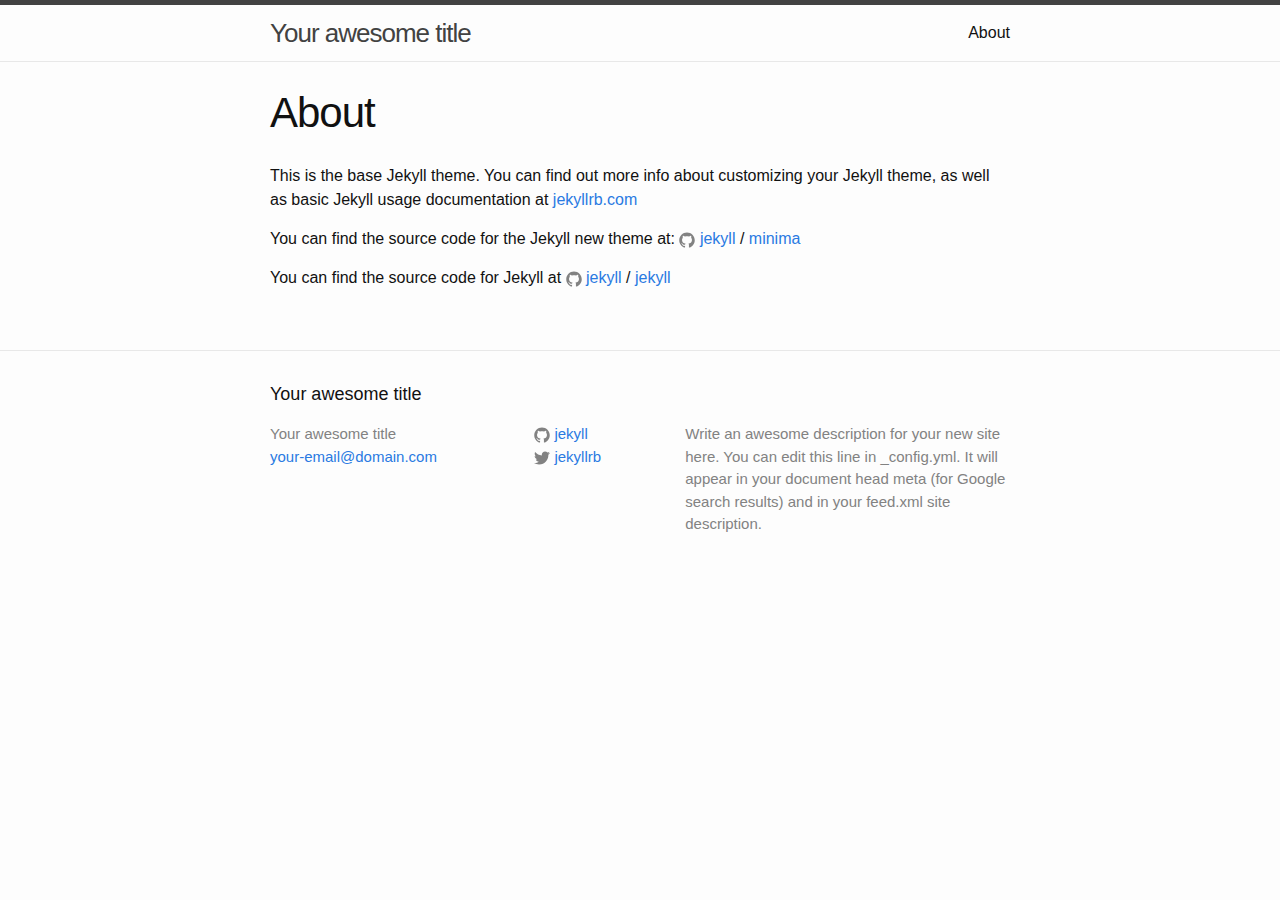
<file: about/index.html>
<!DOCTYPE html>
<html lang="en">

  <head>
  <meta charset="utf-8">
  <meta http-equiv="X-UA-Compatible" content="IE=edge">
  <meta name="viewport" content="width=device-width, initial-scale=1">

  <title>About</title>
  <meta name="description" content="Write an awesome description for your new site here. You can edit this line in _config.yml. It will appear in your document head meta (for Google search resu...">

  <link rel="stylesheet" href="/assets/main.css">
  <link rel="canonical" href="/about/">
  <link rel="alternate" type="application/rss+xml" title="Your awesome title" href="/feed.xml">
  
  
</head>


  <body>

    <header class="site-header" role="banner">

  <div class="wrapper">

    <a class="site-title" href="/">Your awesome title</a>

    <nav class="site-nav">
      <span class="menu-icon">
        <svg viewBox="0 0 18 15" width="18px" height="15px">
          <path fill="#424242" d="M18,1.484c0,0.82-0.665,1.484-1.484,1.484H1.484C0.665,2.969,0,2.304,0,1.484l0,0C0,0.665,0.665,0,1.484,0 h15.031C17.335,0,18,0.665,18,1.484L18,1.484z"/>
          <path fill="#424242" d="M18,7.516C18,8.335,17.335,9,16.516,9H1.484C0.665,9,0,8.335,0,7.516l0,0c0-0.82,0.665-1.484,1.484-1.484 h15.031C17.335,6.031,18,6.696,18,7.516L18,7.516z"/>
          <path fill="#424242" d="M18,13.516C18,14.335,17.335,15,16.516,15H1.484C0.665,15,0,14.335,0,13.516l0,0 c0-0.82,0.665-1.484,1.484-1.484h15.031C17.335,12.031,18,12.696,18,13.516L18,13.516z"/>
        </svg>
      </span>

      <div class="trigger">
        
          
          <a class="page-link" href="/about/">About</a>
          
        
          
        
          
        
          
        
      </div>
    </nav>

  </div>

</header>


    <main class="page-content" aria-label="Content">
      <div class="wrapper">
        <article class="post">

  <header class="post-header">
    <h1 class="post-title">About</h1>
  </header>

  <div class="post-content">
    <p>This is the base Jekyll theme. You can find out more info about customizing your Jekyll theme, as well as basic Jekyll usage documentation at <a href="https://jekyllrb.com/">jekyllrb.com</a></p>

<p>You can find the source code for the Jekyll new theme at:
<a href="https://github.com/jekyll"><span class="icon icon--github"><svg viewBox="0 0 16 16" width="16px" height="16px"><path fill="#828282" d="M7.999,0.431c-4.285,0-7.76,3.474-7.76,7.761 c0,3.428,2.223,6.337,5.307,7.363c0.388,0.071,0.53-0.168,0.53-0.374c0-0.184-0.007-0.672-0.01-1.32 c-2.159,0.469-2.614-1.04-2.614-1.04c-0.353-0.896-0.862-1.135-0.862-1.135c-0.705-0.481,0.053-0.472,0.053-0.472 c0.779,0.055,1.189,0.8,1.189,0.8c0.692,1.186,1.816,0.843,2.258,0.645c0.071-0.502,0.271-0.843,0.493-1.037 C4.86,11.425,3.049,10.76,3.049,7.786c0-0.847,0.302-1.54,0.799-2.082C3.768,5.507,3.501,4.718,3.924,3.65 c0,0,0.652-0.209,2.134,0.796C6.677,4.273,7.34,4.187,8,4.184c0.659,0.003,1.323,0.089,1.943,0.261 c1.482-1.004,2.132-0.796,2.132-0.796c0.423,1.068,0.157,1.857,0.077,2.054c0.497,0.542,0.798,1.235,0.798,2.082 c0,2.981-1.814,3.637-3.543,3.829c0.279,0.24,0.527,0.713,0.527,1.437c0,1.037-0.01,1.874-0.01,2.129 c0,0.208,0.14,0.449,0.534,0.373c3.081-1.028,5.302-3.935,5.302-7.362C15.76,3.906,12.285,0.431,7.999,0.431z"></path></svg>
</span><span class="username">jekyll</span></a>
 /
<a href="https://github.com/jekyll/minima">minima</a></p>

<p>You can find the source code for Jekyll at
<a href="https://github.com/jekyll"><span class="icon icon--github"><svg viewBox="0 0 16 16" width="16px" height="16px"><path fill="#828282" d="M7.999,0.431c-4.285,0-7.76,3.474-7.76,7.761 c0,3.428,2.223,6.337,5.307,7.363c0.388,0.071,0.53-0.168,0.53-0.374c0-0.184-0.007-0.672-0.01-1.32 c-2.159,0.469-2.614-1.04-2.614-1.04c-0.353-0.896-0.862-1.135-0.862-1.135c-0.705-0.481,0.053-0.472,0.053-0.472 c0.779,0.055,1.189,0.8,1.189,0.8c0.692,1.186,1.816,0.843,2.258,0.645c0.071-0.502,0.271-0.843,0.493-1.037 C4.86,11.425,3.049,10.76,3.049,7.786c0-0.847,0.302-1.54,0.799-2.082C3.768,5.507,3.501,4.718,3.924,3.65 c0,0,0.652-0.209,2.134,0.796C6.677,4.273,7.34,4.187,8,4.184c0.659,0.003,1.323,0.089,1.943,0.261 c1.482-1.004,2.132-0.796,2.132-0.796c0.423,1.068,0.157,1.857,0.077,2.054c0.497,0.542,0.798,1.235,0.798,2.082 c0,2.981-1.814,3.637-3.543,3.829c0.279,0.24,0.527,0.713,0.527,1.437c0,1.037-0.01,1.874-0.01,2.129 c0,0.208,0.14,0.449,0.534,0.373c3.081-1.028,5.302-3.935,5.302-7.362C15.76,3.906,12.285,0.431,7.999,0.431z"></path></svg>
</span><span class="username">jekyll</span></a>
 /
<a href="https://github.com/jekyll/jekyll">jekyll</a></p>

  </div>

</article>

      </div>
    </main>

    <footer class="site-footer">

  <div class="wrapper">

    <h2 class="footer-heading">Your awesome title</h2>

    <div class="footer-col-wrapper">
      <div class="footer-col footer-col-1">
        <ul class="contact-list">
          <li>
            
              Your awesome title
            
            </li>
            
            <li><a href="mailto:your-email@domain.com">your-email@domain.com</a></li>
            
        </ul>
      </div>

      <div class="footer-col footer-col-2">
        <ul class="social-media-list">
          
          <li>
            <a href="https://github.com/jekyll"><span class="icon icon--github"><svg viewBox="0 0 16 16" width="16px" height="16px"><path fill="#828282" d="M7.999,0.431c-4.285,0-7.76,3.474-7.76,7.761 c0,3.428,2.223,6.337,5.307,7.363c0.388,0.071,0.53-0.168,0.53-0.374c0-0.184-0.007-0.672-0.01-1.32 c-2.159,0.469-2.614-1.04-2.614-1.04c-0.353-0.896-0.862-1.135-0.862-1.135c-0.705-0.481,0.053-0.472,0.053-0.472 c0.779,0.055,1.189,0.8,1.189,0.8c0.692,1.186,1.816,0.843,2.258,0.645c0.071-0.502,0.271-0.843,0.493-1.037 C4.86,11.425,3.049,10.76,3.049,7.786c0-0.847,0.302-1.54,0.799-2.082C3.768,5.507,3.501,4.718,3.924,3.65 c0,0,0.652-0.209,2.134,0.796C6.677,4.273,7.34,4.187,8,4.184c0.659,0.003,1.323,0.089,1.943,0.261 c1.482-1.004,2.132-0.796,2.132-0.796c0.423,1.068,0.157,1.857,0.077,2.054c0.497,0.542,0.798,1.235,0.798,2.082 c0,2.981-1.814,3.637-3.543,3.829c0.279,0.24,0.527,0.713,0.527,1.437c0,1.037-0.01,1.874-0.01,2.129 c0,0.208,0.14,0.449,0.534,0.373c3.081-1.028,5.302-3.935,5.302-7.362C15.76,3.906,12.285,0.431,7.999,0.431z"/></svg>
</span><span class="username">jekyll</span></a>

          </li>
          

          
          <li>
            <a href="https://twitter.com/jekyllrb"><span class="icon icon--twitter"><svg viewBox="0 0 16 16" width="16px" height="16px"><path fill="#828282" d="M15.969,3.058c-0.586,0.26-1.217,0.436-1.878,0.515c0.675-0.405,1.194-1.045,1.438-1.809c-0.632,0.375-1.332,0.647-2.076,0.793c-0.596-0.636-1.446-1.033-2.387-1.033c-1.806,0-3.27,1.464-3.27,3.27 c0,0.256,0.029,0.506,0.085,0.745C5.163,5.404,2.753,4.102,1.14,2.124C0.859,2.607,0.698,3.168,0.698,3.767 c0,1.134,0.577,2.135,1.455,2.722C1.616,6.472,1.112,6.325,0.671,6.08c0,0.014,0,0.027,0,0.041c0,1.584,1.127,2.906,2.623,3.206 C3.02,9.402,2.731,9.442,2.433,9.442c-0.211,0-0.416-0.021-0.615-0.059c0.416,1.299,1.624,2.245,3.055,2.271 c-1.119,0.877-2.529,1.4-4.061,1.4c-0.264,0-0.524-0.015-0.78-0.046c1.447,0.928,3.166,1.469,5.013,1.469 c6.015,0,9.304-4.983,9.304-9.304c0-0.142-0.003-0.283-0.009-0.423C14.976,4.29,15.531,3.714,15.969,3.058z"/></svg>
</span><span class="username">jekyllrb</span></a>

          </li>
          
        </ul>
      </div>

      <div class="footer-col footer-col-3">
        <p>Write an awesome description for your new site here. You can edit this line in _config.yml. It will appear in your document head meta (for Google search results) and in your feed.xml site description.
</p>
      </div>
    </div>

  </div>

</footer>


  </body>

</html>
</file>
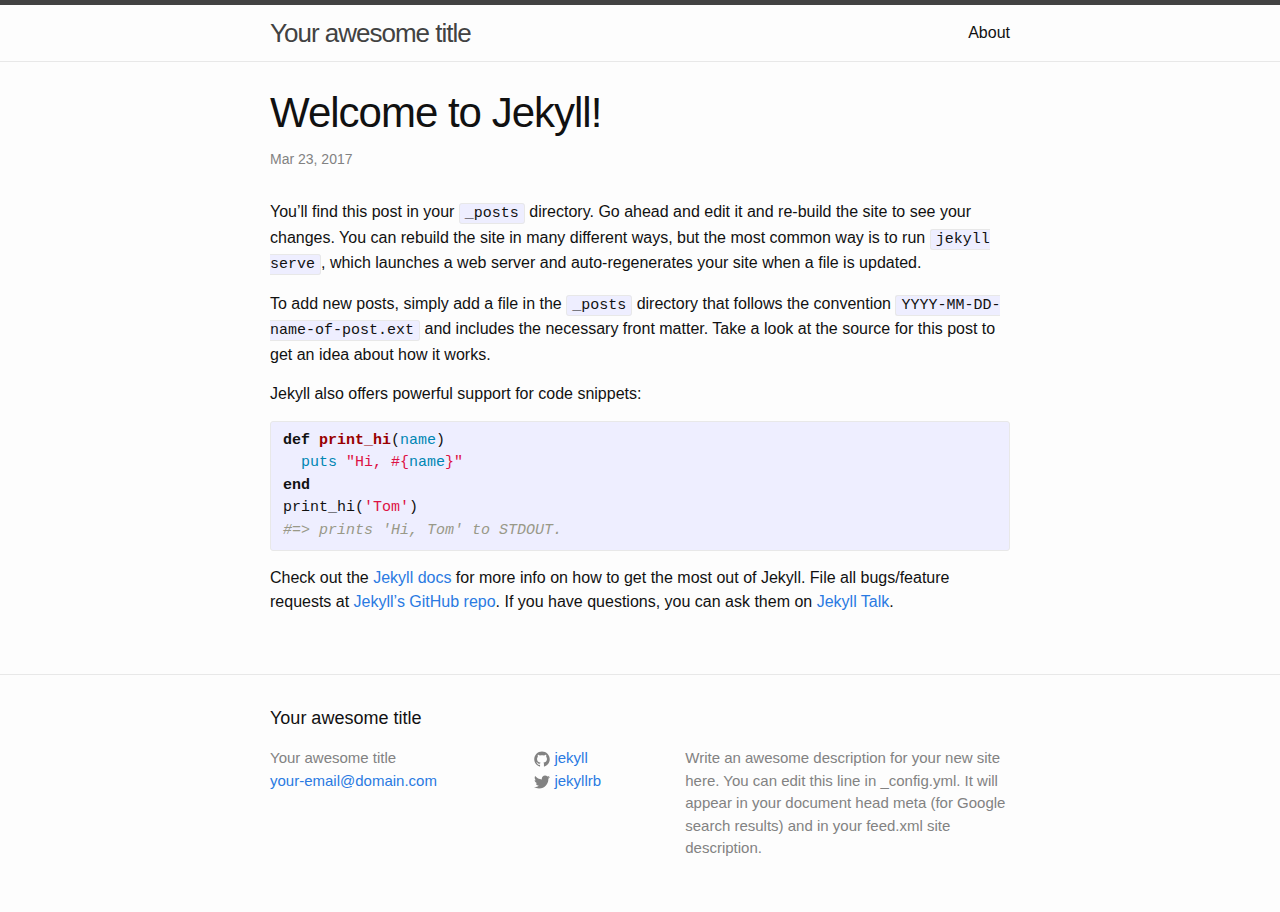
<file: jekyll/update/2017/03/23/welcome-to-jekyll.html>
<!DOCTYPE html>
<html lang="en">

  <head>
  <meta charset="utf-8">
  <meta http-equiv="X-UA-Compatible" content="IE=edge">
  <meta name="viewport" content="width=device-width, initial-scale=1">

  <title>Welcome to Jekyll!</title>
  <meta name="description" content="You’ll find this post in your _posts directory. Go ahead and edit it and re-build the site to see your changes. You can rebuild the site in many different wa...">

  <link rel="stylesheet" href="/assets/main.css">
  <link rel="canonical" href="/jekyll/update/2017/03/23/welcome-to-jekyll.html">
  <link rel="alternate" type="application/rss+xml" title="Your awesome title" href="/feed.xml">
  
  
</head>


  <body>

    <header class="site-header" role="banner">

  <div class="wrapper">

    <a class="site-title" href="/">Your awesome title</a>

    <nav class="site-nav">
      <span class="menu-icon">
        <svg viewBox="0 0 18 15" width="18px" height="15px">
          <path fill="#424242" d="M18,1.484c0,0.82-0.665,1.484-1.484,1.484H1.484C0.665,2.969,0,2.304,0,1.484l0,0C0,0.665,0.665,0,1.484,0 h15.031C17.335,0,18,0.665,18,1.484L18,1.484z"/>
          <path fill="#424242" d="M18,7.516C18,8.335,17.335,9,16.516,9H1.484C0.665,9,0,8.335,0,7.516l0,0c0-0.82,0.665-1.484,1.484-1.484 h15.031C17.335,6.031,18,6.696,18,7.516L18,7.516z"/>
          <path fill="#424242" d="M18,13.516C18,14.335,17.335,15,16.516,15H1.484C0.665,15,0,14.335,0,13.516l0,0 c0-0.82,0.665-1.484,1.484-1.484h15.031C17.335,12.031,18,12.696,18,13.516L18,13.516z"/>
        </svg>
      </span>

      <div class="trigger">
        
          
          <a class="page-link" href="/about/">About</a>
          
        
          
        
          
        
          
        
      </div>
    </nav>

  </div>

</header>


    <main class="page-content" aria-label="Content">
      <div class="wrapper">
        <article class="post" itemscope itemtype="http://schema.org/BlogPosting">

  <header class="post-header">
    <h1 class="post-title" itemprop="name headline">Welcome to Jekyll!</h1>
    <p class="post-meta"><time datetime="2017-03-23T14:59:03+08:00" itemprop="datePublished">Mar 23, 2017</time></p>
  </header>

  <div class="post-content" itemprop="articleBody">
    <p>You’ll find this post in your <code class="highlighter-rouge">_posts</code> directory. Go ahead and edit it and re-build the site to see your changes. You can rebuild the site in many different ways, but the most common way is to run <code class="highlighter-rouge">jekyll serve</code>, which launches a web server and auto-regenerates your site when a file is updated.</p>

<p>To add new posts, simply add a file in the <code class="highlighter-rouge">_posts</code> directory that follows the convention <code class="highlighter-rouge">YYYY-MM-DD-name-of-post.ext</code> and includes the necessary front matter. Take a look at the source for this post to get an idea about how it works.</p>

<p>Jekyll also offers powerful support for code snippets:</p>

<figure class="highlight"><pre><code class="language-ruby" data-lang="ruby"><span class="k">def</span> <span class="nf">print_hi</span><span class="p">(</span><span class="nb">name</span><span class="p">)</span>
  <span class="nb">puts</span> <span class="s2">"Hi, </span><span class="si">#{</span><span class="nb">name</span><span class="si">}</span><span class="s2">"</span>
<span class="k">end</span>
<span class="n">print_hi</span><span class="p">(</span><span class="s1">'Tom'</span><span class="p">)</span>
<span class="c1">#=&gt; prints 'Hi, Tom' to STDOUT.</span></code></pre></figure>

<p>Check out the <a href="https://jekyllrb.com/docs/home">Jekyll docs</a> for more info on how to get the most out of Jekyll. File all bugs/feature requests at <a href="https://github.com/jekyll/jekyll">Jekyll’s GitHub repo</a>. If you have questions, you can ask them on <a href="https://talk.jekyllrb.com/">Jekyll Talk</a>.</p>


  </div>

  
</article>

      </div>
    </main>

    <footer class="site-footer">

  <div class="wrapper">

    <h2 class="footer-heading">Your awesome title</h2>

    <div class="footer-col-wrapper">
      <div class="footer-col footer-col-1">
        <ul class="contact-list">
          <li>
            
              Your awesome title
            
            </li>
            
            <li><a href="mailto:your-email@domain.com">your-email@domain.com</a></li>
            
        </ul>
      </div>

      <div class="footer-col footer-col-2">
        <ul class="social-media-list">
          
          <li>
            <a href="https://github.com/jekyll"><span class="icon icon--github"><svg viewBox="0 0 16 16" width="16px" height="16px"><path fill="#828282" d="M7.999,0.431c-4.285,0-7.76,3.474-7.76,7.761 c0,3.428,2.223,6.337,5.307,7.363c0.388,0.071,0.53-0.168,0.53-0.374c0-0.184-0.007-0.672-0.01-1.32 c-2.159,0.469-2.614-1.04-2.614-1.04c-0.353-0.896-0.862-1.135-0.862-1.135c-0.705-0.481,0.053-0.472,0.053-0.472 c0.779,0.055,1.189,0.8,1.189,0.8c0.692,1.186,1.816,0.843,2.258,0.645c0.071-0.502,0.271-0.843,0.493-1.037 C4.86,11.425,3.049,10.76,3.049,7.786c0-0.847,0.302-1.54,0.799-2.082C3.768,5.507,3.501,4.718,3.924,3.65 c0,0,0.652-0.209,2.134,0.796C6.677,4.273,7.34,4.187,8,4.184c0.659,0.003,1.323,0.089,1.943,0.261 c1.482-1.004,2.132-0.796,2.132-0.796c0.423,1.068,0.157,1.857,0.077,2.054c0.497,0.542,0.798,1.235,0.798,2.082 c0,2.981-1.814,3.637-3.543,3.829c0.279,0.24,0.527,0.713,0.527,1.437c0,1.037-0.01,1.874-0.01,2.129 c0,0.208,0.14,0.449,0.534,0.373c3.081-1.028,5.302-3.935,5.302-7.362C15.76,3.906,12.285,0.431,7.999,0.431z"/></svg>
</span><span class="username">jekyll</span></a>

          </li>
          

          
          <li>
            <a href="https://twitter.com/jekyllrb"><span class="icon icon--twitter"><svg viewBox="0 0 16 16" width="16px" height="16px"><path fill="#828282" d="M15.969,3.058c-0.586,0.26-1.217,0.436-1.878,0.515c0.675-0.405,1.194-1.045,1.438-1.809c-0.632,0.375-1.332,0.647-2.076,0.793c-0.596-0.636-1.446-1.033-2.387-1.033c-1.806,0-3.27,1.464-3.27,3.27 c0,0.256,0.029,0.506,0.085,0.745C5.163,5.404,2.753,4.102,1.14,2.124C0.859,2.607,0.698,3.168,0.698,3.767 c0,1.134,0.577,2.135,1.455,2.722C1.616,6.472,1.112,6.325,0.671,6.08c0,0.014,0,0.027,0,0.041c0,1.584,1.127,2.906,2.623,3.206 C3.02,9.402,2.731,9.442,2.433,9.442c-0.211,0-0.416-0.021-0.615-0.059c0.416,1.299,1.624,2.245,3.055,2.271 c-1.119,0.877-2.529,1.4-4.061,1.4c-0.264,0-0.524-0.015-0.78-0.046c1.447,0.928,3.166,1.469,5.013,1.469 c6.015,0,9.304-4.983,9.304-9.304c0-0.142-0.003-0.283-0.009-0.423C14.976,4.29,15.531,3.714,15.969,3.058z"/></svg>
</span><span class="username">jekyllrb</span></a>

          </li>
          
        </ul>
      </div>

      <div class="footer-col footer-col-3">
        <p>Write an awesome description for your new site here. You can edit this line in _config.yml. It will appear in your document head meta (for Google search results) and in your feed.xml site description.
</p>
      </div>
    </div>

  </div>

</footer>


  </body>

</html>
</file>
<file: assets/main.css>
/**
 * Reset some basic elements
 */
body, h1, h2, h3, h4, h5, h6,
p, blockquote, pre, hr,
dl, dd, ol, ul, figure {
  margin: 0;
  padding: 0; }

/**
 * Basic styling
 */
body {
  font: 400 16px/1.5 "Helvetica Neue", Helvetica, Arial, sans-serif;
  color: #111;
  background-color: #fdfdfd;
  -webkit-text-size-adjust: 100%;
  -webkit-font-feature-settings: "kern" 1;
  -moz-font-feature-settings: "kern" 1;
  -o-font-feature-settings: "kern" 1;
  font-feature-settings: "kern" 1;
  font-kerning: normal; }

/**
 * Set `margin-bottom` to maintain vertical rhythm
 */
h1, h2, h3, h4, h5, h6,
p, blockquote, pre,
ul, ol, dl, figure,
.highlight {
  margin-bottom: 15px; }

/**
 * Images
 */
img {
  max-width: 100%;
  vertical-align: middle; }

/**
 * Figures
 */
figure > img {
  display: block; }

figcaption {
  font-size: 14px; }

/**
 * Lists
 */
ul, ol {
  margin-left: 30px; }

li > ul,
li > ol {
  margin-bottom: 0; }

/**
 * Headings
 */
h1, h2, h3, h4, h5, h6 {
  font-weight: 400; }

/**
 * Links
 */
a {
  color: #2a7ae2;
  text-decoration: none; }
  a:visited {
    color: #1756a9; }
  a:hover {
    color: #111;
    text-decoration: underline; }

/**
 * Blockquotes
 */
blockquote {
  color: #828282;
  border-left: 4px solid #e8e8e8;
  padding-left: 15px;
  font-size: 18px;
  letter-spacing: -1px;
  font-style: italic; }
  blockquote > :last-child {
    margin-bottom: 0; }

/**
 * Code formatting
 */
pre,
code {
  font-size: 15px;
  border: 1px solid #e8e8e8;
  border-radius: 3px;
  background-color: #eef; }

code {
  padding: 1px 5px; }

pre {
  padding: 8px 12px;
  overflow-x: auto; }
  pre > code {
    border: 0;
    padding-right: 0;
    padding-left: 0; }

/**
 * Wrapper
 */
.wrapper {
  max-width: -webkit-calc(800px - (30px * 2));
  max-width: calc(800px - (30px * 2));
  margin-right: auto;
  margin-left: auto;
  padding-right: 30px;
  padding-left: 30px; }
  @media screen and (max-width: 800px) {
    .wrapper {
      max-width: -webkit-calc(800px - (30px));
      max-width: calc(800px - (30px));
      padding-right: 15px;
      padding-left: 15px; } }

/**
 * Clearfix
 */
.wrapper:after, .footer-col-wrapper:after {
  content: "";
  display: table;
  clear: both; }

/**
 * Icons
 */
.icon > svg {
  display: inline-block;
  vertical-align: middle; }
  .icon > svg path {
    fill: #828282; }

/**
 * Site header
 */
.site-header {
  border-top: 5px solid #424242;
  border-bottom: 1px solid #e8e8e8;
  min-height: 56px;
  position: relative; }

.site-title {
  font-size: 26px;
  font-weight: 300;
  line-height: 56px;
  letter-spacing: -1px;
  margin-bottom: 0;
  float: left; }
  .site-title, .site-title:visited {
    color: #424242; }

.site-nav {
  float: right;
  line-height: 56px; }
  .site-nav .menu-icon {
    display: none; }
  .site-nav .page-link {
    color: #111;
    line-height: 1.5; }
    .site-nav .page-link:not(:last-child) {
      margin-right: 20px; }
  @media screen and (max-width: 600px) {
    .site-nav {
      position: absolute;
      top: 9px;
      right: 15px;
      background-color: #fdfdfd;
      border: 1px solid #e8e8e8;
      border-radius: 5px;
      text-align: right; }
      .site-nav .menu-icon {
        display: block;
        float: right;
        width: 36px;
        height: 26px;
        line-height: 0;
        padding-top: 10px;
        text-align: center; }
        .site-nav .menu-icon > svg path {
          fill: #424242; }
      .site-nav .trigger {
        clear: both;
        display: none; }
      .site-nav:hover .trigger {
        display: block;
        padding-bottom: 5px; }
      .site-nav .page-link {
        display: block;
        padding: 5px 10px;
        margin-left: 20px; }
        .site-nav .page-link:not(:last-child) {
          margin-right: 0; } }

/**
 * Site footer
 */
.site-footer {
  border-top: 1px solid #e8e8e8;
  padding: 30px 0; }

.footer-heading {
  font-size: 18px;
  margin-bottom: 15px; }

.contact-list,
.social-media-list {
  list-style: none;
  margin-left: 0; }

.footer-col-wrapper {
  font-size: 15px;
  color: #828282;
  margin-left: -15px; }

.footer-col {
  float: left;
  margin-bottom: 15px;
  padding-left: 15px; }

.footer-col-1 {
  width: -webkit-calc(35% - (30px / 2));
  width: calc(35% - (30px / 2)); }

.footer-col-2 {
  width: -webkit-calc(20% - (30px / 2));
  width: calc(20% - (30px / 2)); }

.footer-col-3 {
  width: -webkit-calc(45% - (30px / 2));
  width: calc(45% - (30px / 2)); }

@media screen and (max-width: 800px) {
  .footer-col-1,
  .footer-col-2 {
    width: -webkit-calc(50% - (30px / 2));
    width: calc(50% - (30px / 2)); }

  .footer-col-3 {
    width: -webkit-calc(100% - (30px / 2));
    width: calc(100% - (30px / 2)); } }
@media screen and (max-width: 600px) {
  .footer-col {
    float: none;
    width: -webkit-calc(100% - (30px / 2));
    width: calc(100% - (30px / 2)); } }
/**
 * Page content
 */
.page-content {
  padding: 30px 0; }

.page-heading {
  font-size: 20px; }

.post-list {
  margin-left: 0;
  list-style: none; }
  .post-list > li {
    margin-bottom: 30px; }

.post-meta {
  font-size: 14px;
  color: #828282; }

.post-link {
  display: block;
  font-size: 24px; }

/**
 * Posts
 */
.post-header {
  margin-bottom: 30px; }

.post-title {
  font-size: 42px;
  letter-spacing: -1px;
  line-height: 1; }
  @media screen and (max-width: 800px) {
    .post-title {
      font-size: 36px; } }

.post-content {
  margin-bottom: 30px; }
  .post-content h2 {
    font-size: 32px; }
    @media screen and (max-width: 800px) {
      .post-content h2 {
        font-size: 28px; } }
  .post-content h3 {
    font-size: 26px; }
    @media screen and (max-width: 800px) {
      .post-content h3 {
        font-size: 22px; } }
  .post-content h4 {
    font-size: 20px; }
    @media screen and (max-width: 800px) {
      .post-content h4 {
        font-size: 18px; } }

/**
 * Syntax highlighting styles
 */
.highlight {
  background: #fff; }
  .highlighter-rouge .highlight {
    background: #eef; }
  .highlight .c {
    color: #998;
    font-style: italic; }
  .highlight .err {
    color: #a61717;
    background-color: #e3d2d2; }
  .highlight .k {
    font-weight: bold; }
  .highlight .o {
    font-weight: bold; }
  .highlight .cm {
    color: #998;
    font-style: italic; }
  .highlight .cp {
    color: #999;
    font-weight: bold; }
  .highlight .c1 {
    color: #998;
    font-style: italic; }
  .highlight .cs {
    color: #999;
    font-weight: bold;
    font-style: italic; }
  .highlight .gd {
    color: #000;
    background-color: #fdd; }
  .highlight .gd .x {
    color: #000;
    background-color: #faa; }
  .highlight .ge {
    font-style: italic; }
  .highlight .gr {
    color: #a00; }
  .highlight .gh {
    color: #999; }
  .highlight .gi {
    color: #000;
    background-color: #dfd; }
  .highlight .gi .x {
    color: #000;
    background-color: #afa; }
  .highlight .go {
    color: #888; }
  .highlight .gp {
    color: #555; }
  .highlight .gs {
    font-weight: bold; }
  .highlight .gu {
    color: #aaa; }
  .highlight .gt {
    color: #a00; }
  .highlight .kc {
    font-weight: bold; }
  .highlight .kd {
    font-weight: bold; }
  .highlight .kp {
    font-weight: bold; }
  .highlight .kr {
    font-weight: bold; }
  .highlight .kt {
    color: #458;
    font-weight: bold; }
  .highlight .m {
    color: #099; }
  .highlight .s {
    color: #d14; }
  .highlight .na {
    color: #008080; }
  .highlight .nb {
    color: #0086B3; }
  .highlight .nc {
    color: #458;
    font-weight: bold; }
  .highlight .no {
    color: #008080; }
  .highlight .ni {
    color: #800080; }
  .highlight .ne {
    color: #900;
    font-weight: bold; }
  .highlight .nf {
    color: #900;
    font-weight: bold; }
  .highlight .nn {
    color: #555; }
  .highlight .nt {
    color: #000080; }
  .highlight .nv {
    color: #008080; }
  .highlight .ow {
    font-weight: bold; }
  .highlight .w {
    color: #bbb; }
  .highlight .mf {
    color: #099; }
  .highlight .mh {
    color: #099; }
  .highlight .mi {
    color: #099; }
  .highlight .mo {
    color: #099; }
  .highlight .sb {
    color: #d14; }
  .highlight .sc {
    color: #d14; }
  .highlight .sd {
    color: #d14; }
  .highlight .s2 {
    color: #d14; }
  .highlight .se {
    color: #d14; }
  .highlight .sh {
    color: #d14; }
  .highlight .si {
    color: #d14; }
  .highlight .sx {
    color: #d14; }
  .highlight .sr {
    color: #009926; }
  .highlight .s1 {
    color: #d14; }
  .highlight .ss {
    color: #990073; }
  .highlight .bp {
    color: #999; }
  .highlight .vc {
    color: #008080; }
  .highlight .vg {
    color: #008080; }
  .highlight .vi {
    color: #008080; }
  .highlight .il {
    color: #099; }
</file>
